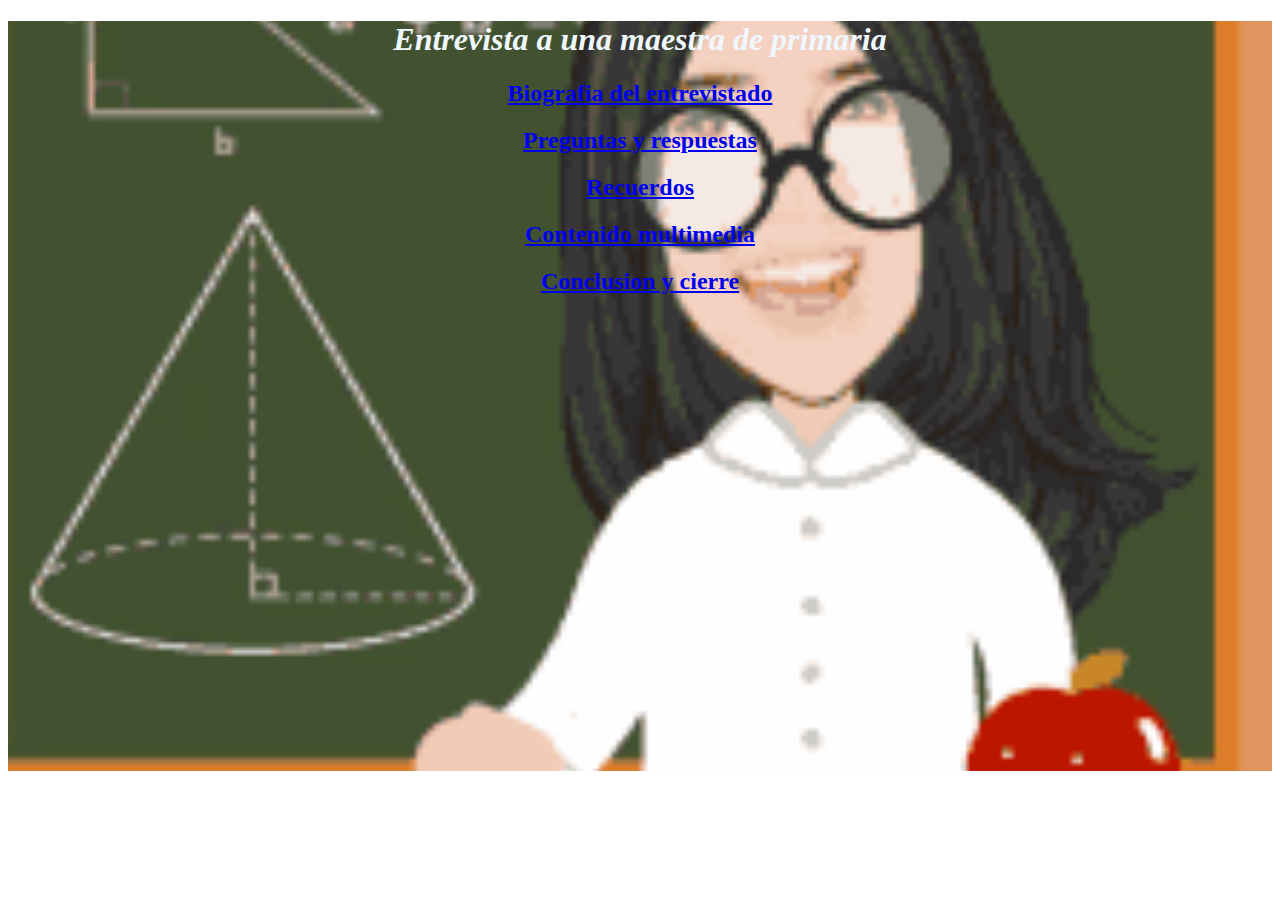
<file: index.html>
<!DOCTYPE html>
<html lang="es">
    <head>
        <meta charset="UTF-8">
        <meta name="author" content="Luz Elena">
        <meta name="description" content="Proyecto final">
        <meta name="viewport" content="width=device=width,initial-scale=1.0">
        <title></title>
        <link rel="stylesheet" href="style.css">
    </head>
    <body>
        <div class="contenedor">
            <center><h1><i>Entrevista a una maestra de primaria</i></h1></center>
            <center><h2><a href="Biografia del entrevistado.html">Biografia del entrevistado</a><br></h2></center>
            <center><h2><a href="Preguntas y respuestas.html">Preguntas y respuestas</a><br></h2></center>
            <center><h2><a href="Recuerdos.html">Recuerdos</a><br></h2></center>
            <center><h2><a href="Contenido multimedia.html">Contenido multimedia</a><br></h2></center>
            <center><h2><a href="Conclusion y cierre.html">Conclusion y cierre</a><br></h2></center>
        </div>
    </body>
</html>
</file>
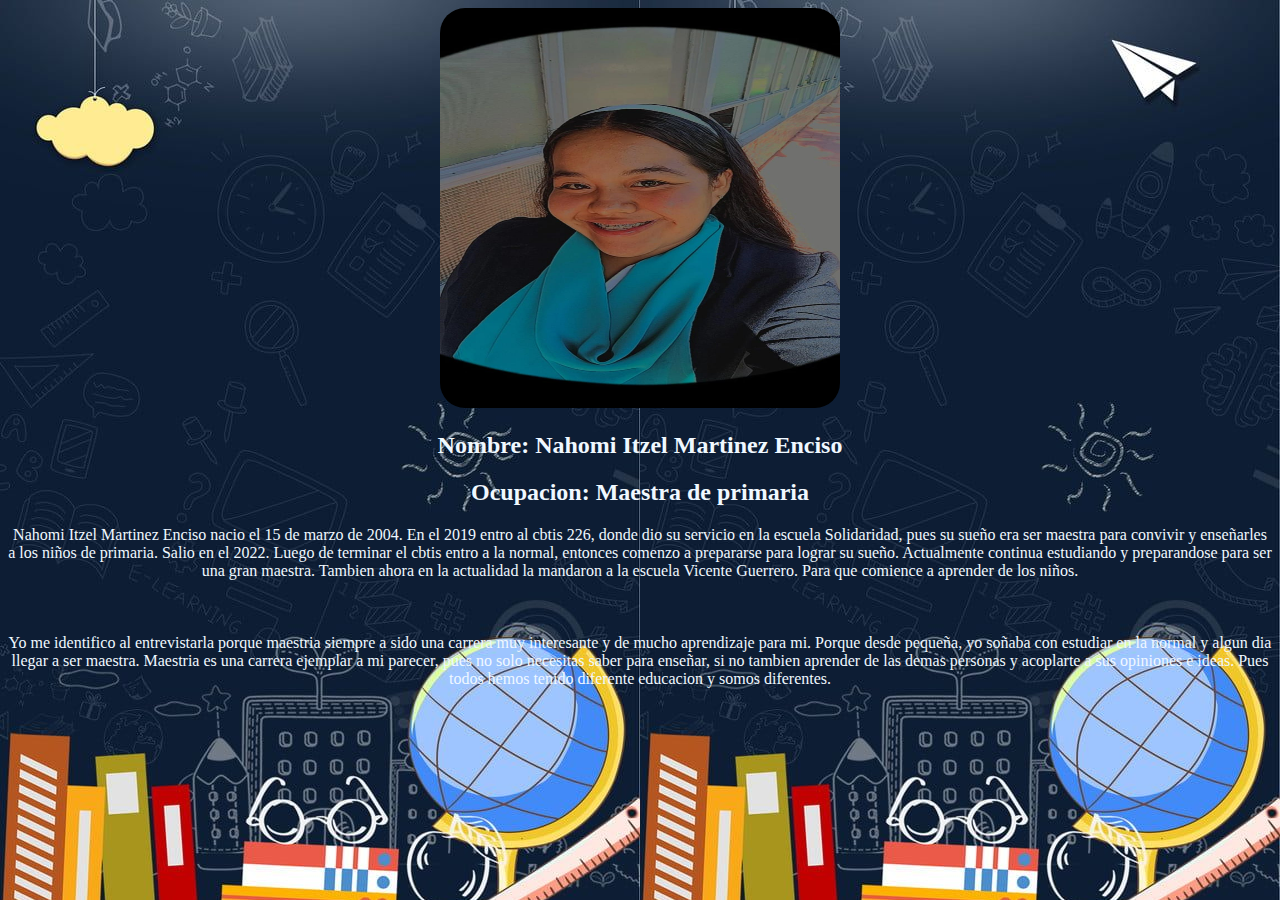
<file: Biografia del entrevistado.html>
<!DOCTYPE html>
<html lang="es">
    <head>
        <meta charset="UTF-8">
        <meta http-equiv="X-UA-Compatible" content="IE=edge">
        <meta name="description" content="pagina web 2">
        <meta name="viewport" content="width=device=width,initial-scale=1.0">
        <title>pagina web 2</title>
        <link rel="stylesheet" href="style2.css">
    </head>
    <body>
        <div class="contenedor">
        <div id="principal">
            <center><img src="naho.jpg" class="img-01" alt=""></center>
            <center><h2>Nombre: Nahomi Itzel Martinez Enciso</h2></center>
            <center><h2>Ocupacion: Maestra de primaria</h2></center>
            <center><p>Nahomi Itzel Martinez Enciso nacio el 
                15 de marzo de 2004. En el 2019 entro al cbtis 226, donde 
                dio su servicio en la escuela Solidaridad, 
                pues su sueño era ser maestra para convivir 
                y enseñarles a los niños de primaria. Salio en el 2022. Luego de terminar 
                el cbtis entro a la normal, entonces comenzo a prepararse para lograr 
                su sueño.
                Actualmente continua estudiando y preparandose 
                para ser una gran maestra. Tambien ahora en la 
                actualidad la mandaron a la escuela Vicente Guerrero. 
                Para que comience a aprender de los niños.
            <br>
            <br>
            <br>
            <br>
            Yo me identifico al entrevistarla porque maestria siempre 
            a sido una carrera muy interesante y de mucho aprendizaje para mi. 
            Porque desde pequeña, yo soñaba con estudiar en la normal y 
            algun dia llegar a ser maestra. 
            Maestria es una carrera ejemplar a mi parecer, pues no solo 
            necesitas saber para enseñar, si no tambien aprender de las demas 
            personas y acoplarte a sus opiniones e ideas. Pues todos hemos tenido 
            diferente educacion y somos diferentes.
        </p></center>
        </div>
    </div>
    </body>
</html>
</file>
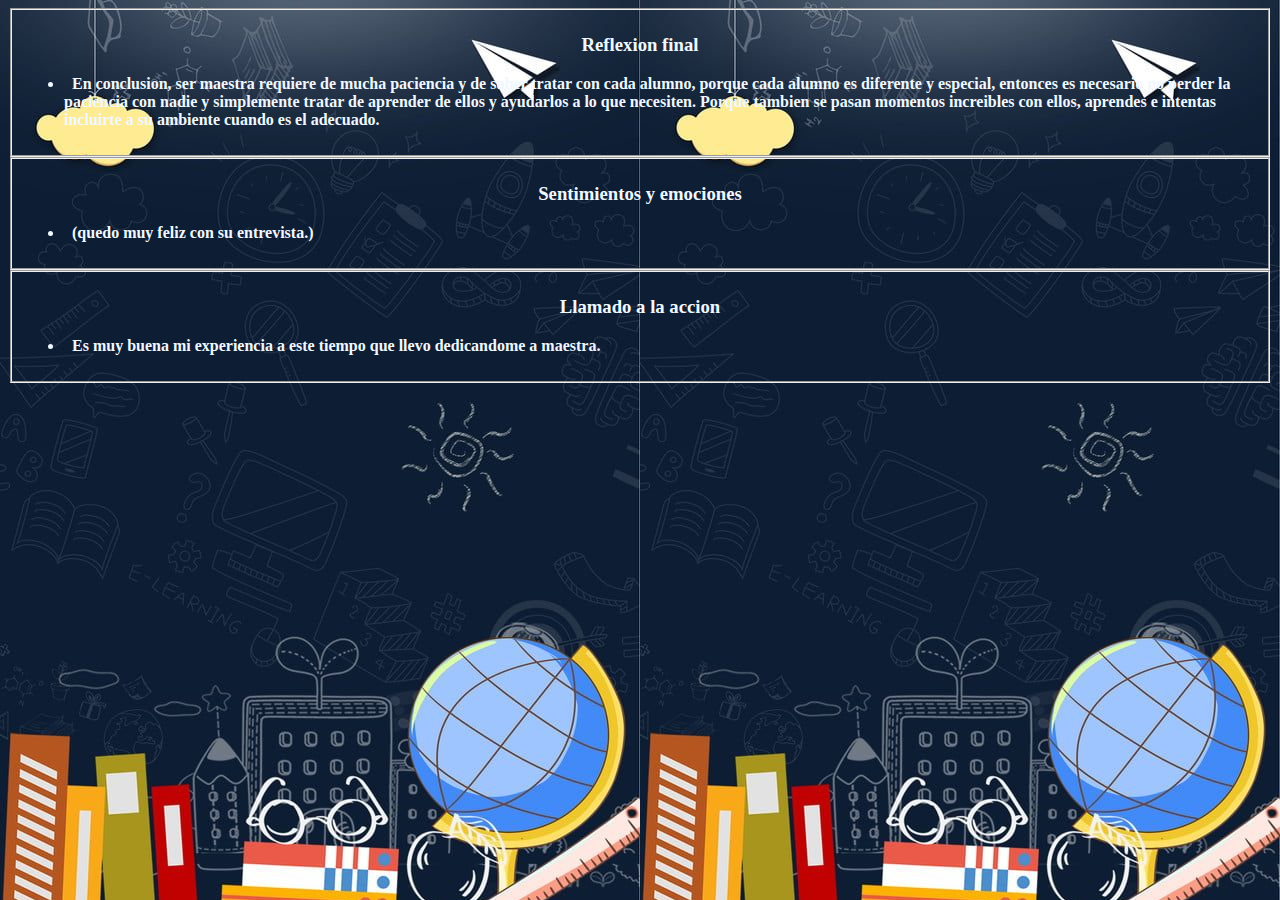
<file: Conclusion y cierre.html>
<!DOCTYPE html>
<html lang="es">
    <head>
        <meta charset="UTF-8">
        <meta name="author" content="Luz Elena">
        <meta name="description" content="pagina web 6">
        <meta name="viewport" content="width=device-width,initial-scale=1.0">
        <title>pagina web 6</title>
        <link rel="stylesheet" href="style6.css">
    </head>
    <body>
        <div class="contenedor">
        <fieldset>
            <center><legend><h3>Reflexion final</h3></legend></center>
            <ul>
                <li><b>&nbsp; En conclusion, ser maestra requiere de 
                    mucha paciencia y de saber tratar con cada alumno, 
                    porque cada alumno es diferente y especial, entonces 
                    es necesario no perder la paciencia con nadie y 
                    simplemente tratar de aprender de ellos y ayudarlos 
                    a lo que necesiten. Porque tambien se pasan momentos 
                    increibles con ellos, aprendes e intentas 
                    incluirte a su ambiente cuando es el adecuado.
                    </b></li>
            </ul>
        </fieldset>
        <fieldset>
            <center><legend><h3>Sentimientos y emociones</h3></legend></center>
            <ul>
                <li><b>&nbsp; (quedo muy feliz con su entrevista.)
                </b></li>
            </ul>
        </fieldset>
        <fieldset>
            <center><legend><h3>Llamado a la accion</h3></legend></center>
            <ul>
                <li><b>&nbsp; Es muy buena mi experiencia a este tiempo que 
                    llevo dedicandome a maestra.
                </b></li>
            </ul>
        </fieldset>
    </div>
    </body>
</html>
</file>
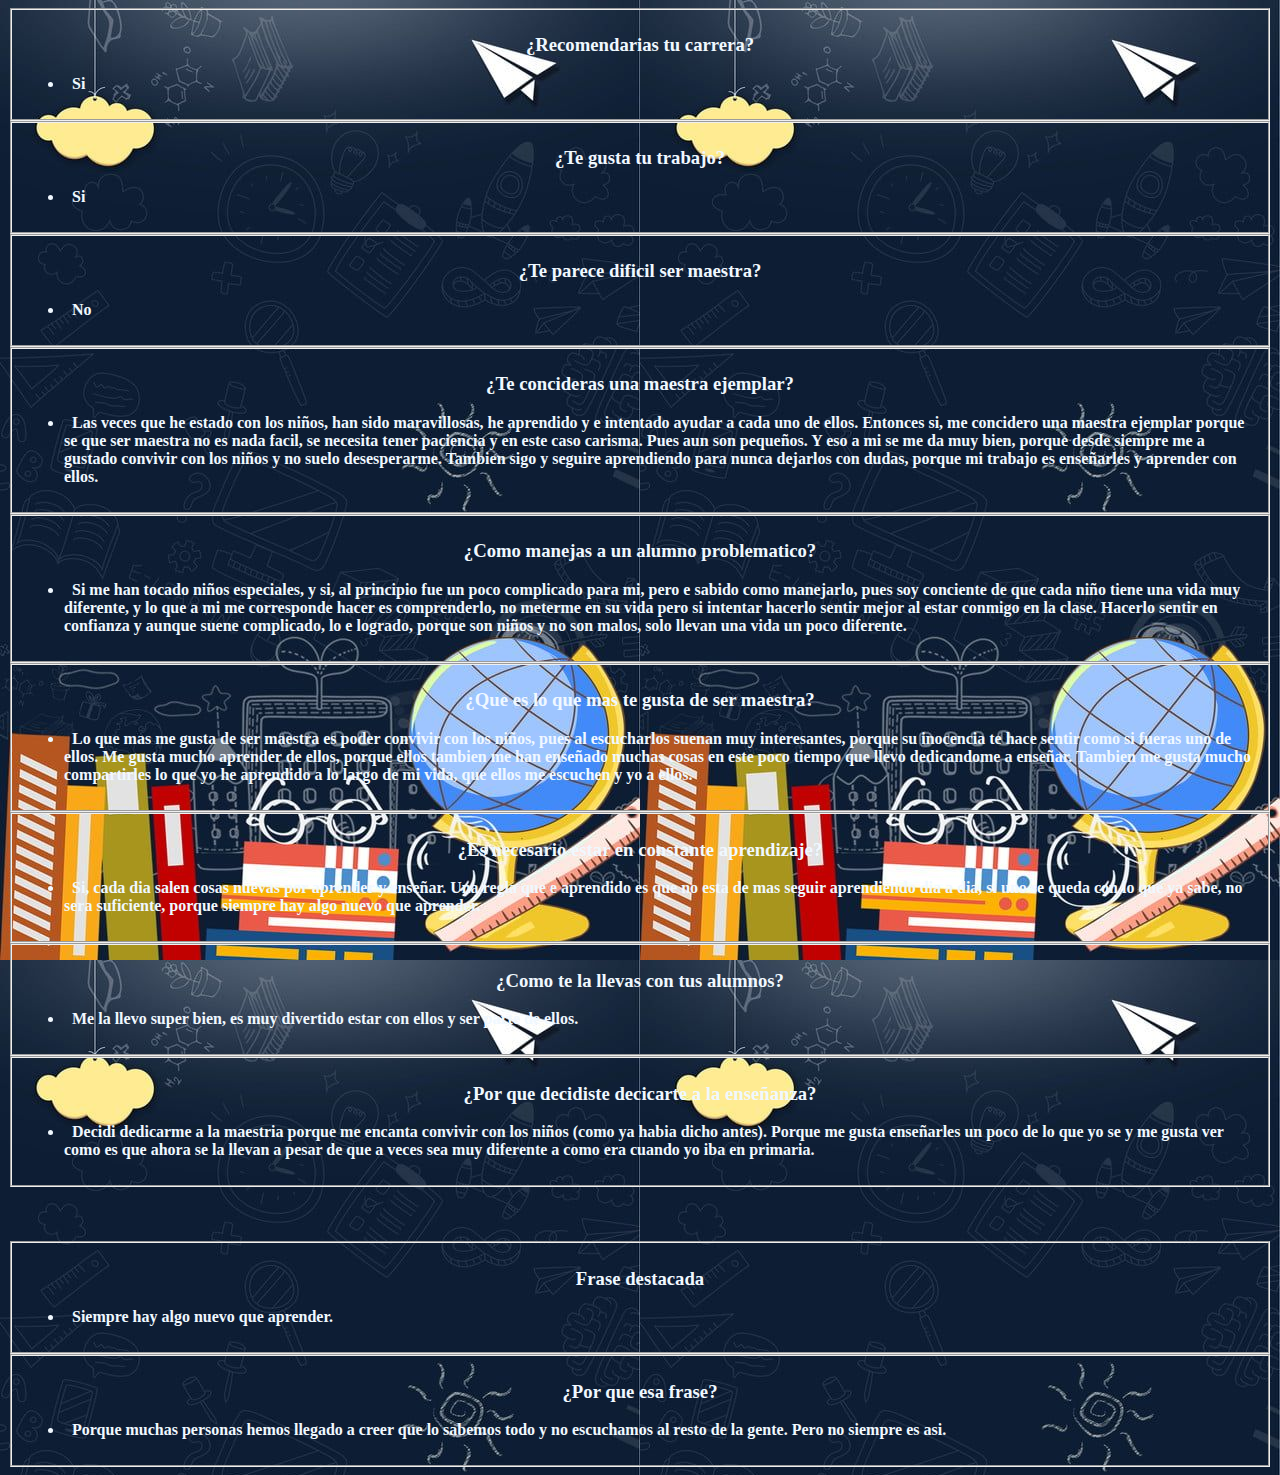
<file: Preguntas y respuestas.html>
<!DOCTYPE html>
<html lang="es">
    <head>
        <meta charset="UTF-8">
        <meta name="author" content="Luz Elena">
        <meta name="description" content="pagina web 3">
        <meta name="viewport" content="width=device=width,initial-scale=1.0">
        <title>pagina web 3</title>
        <link rel="stylesheet" href="style3.css">
    </head>
    <body>
        <div class="contenedor">
        <fieldset>
            <center><legend><h3>¿Recomendarias tu carrera?</h3></legend></center>
            <ul>
                <li><b>&nbsp; Si
                </b></li>
            </ul>
        </fieldset>
        <fieldset>
            <center><legend><h3>¿Te gusta tu trabajo?</h3></legend></center>
            <ul>
                <li><b>&nbsp; Si
                </b></li>
            </ul>
        </fieldset>
        <fieldset>
            <center><legend><h3>¿Te parece dificil ser maestra?</h3></legend></center>
            <ul>
                <li><b>&nbsp; No
                </b></li>
            </ul>
        </fieldset>
        <fieldset>
            <center><legend><h3>¿Te concideras una maestra ejemplar?</h3></legend></center>
            <ul>
                <li><b>&nbsp; Las veces que he estado con los niños, han sido 
                    maravillosas, he aprendido y e intentado ayudar a cada uno de ellos. 
                    Entonces si, me concidero una maestra ejemplar porque se 
                    que ser maestra no es nada facil, se necesita tener paciencia y 
                    en este caso carisma. Pues aun son pequeños. Y eso a mi se me da 
                    muy bien, porque desde siempre me a gustado convivir con los niños y 
                    no suelo desesperarme. Tambien sigo y seguire aprendiendo para nunca 
                    dejarlos con dudas, porque mi trabajo es enseñarles y aprender con ellos.
                </b></li>
            </ul>
        </fieldset>
        <fieldset>
            <center><legend><h3>¿Como manejas a un alumno problematico?</h3></legend></center>
            <ul>
                <li><b>&nbsp; Si me han tocado niños especiales, y si, al 
                    principio fue un poco complicado para mi, pero e sabido 
                    como manejarlo, pues soy conciente de que cada niño tiene 
                    una vida muy diferente, y lo que a mi me corresponde 
                    hacer es comprenderlo, no meterme en su vida pero si 
                    intentar hacerlo sentir mejor al estar conmigo en la clase. 
                    Hacerlo sentir en confianza y aunque suene complicado, 
                    lo e logrado, porque son niños y no son malos, solo 
                    llevan una vida un poco diferente.
                </b></li>
            </ul>
        </fieldset>
        <fieldset>
            <center><legend><h3>¿Que es lo que mas te gusta de ser maestra?</h3></legend></center>
            <ul>
                <li><b>&nbsp; Lo que mas me gusta de ser maestra es poder convivir 
                    con los niños, pues al escucharlos suenan muy 
                    interesantes, porque su inocencia te hace sentir como si 
                    fueras uno de ellos. Me gusta mucho aprender de ellos, porque ellos 
                    tambien me han enseñado muchas cosas en este poco tiempo que 
                    llevo dedicandome a enseñar. Tambien me gusta mucho compartirles lo que 
                    yo he aprendido a lo largo de mi vida, que ellos me escuchen y 
                    yo a ellos.
                </b></li>
            </ul>
        </fieldset>
        <fieldset>
            <center><legend><h3>¿Es necesario estar en constante aprendizaje?</h3></legend></center>
            <ul>
                <li><b>&nbsp; Si, cada dia salen cosas nuevas por aprender y 
                    enseñar. Una regla que e aprendido es que no esta de mas seguir 
                    aprendiendo dia a dia, si uno se queda con lo que 
                    ya sabe, no sera suficiente, porque siempre hay 
                    algo nuevo que aprender.
                </b></li>
            </ul>
        </fieldset>
        <fieldset>
            <center><legend><h3>¿Como te la llevas con tus alumnos?</h3></legend></center>
            <ul>
                <li><b>&nbsp; Me la llevo super bien, es muy divertido 
                    estar con ellos y ser parte de ellos.
                </b></li>
            </ul>
        </fieldset>
        <fieldset>
            <center><legend><h3>¿Por que decidiste decicarte a la enseñanza?</h3></legend></center>
            <ul>
                <li><b>&nbsp; Decidi dedicarme a la maestria porque 
                    me encanta convivir con los niños (como ya habia dicho antes). 
                    Porque me gusta enseñarles un poco de lo que yo se y 
                    me gusta ver como es que ahora se la llevan a pesar 
                    de que a veces sea muy diferente a como era cuando 
                    yo iba en primaria.
                </b></li>
            </ul>
        </fieldset>
        <br>
        <br>
        <br>
        <fieldset>
            <center><legend><h3>Frase destacada</h3></legend></center>
            <ul>
                <li><b>&nbsp; Siempre hay algo nuevo que aprender.
                </b></li>
            </ul>
        </fieldset>
        <fieldset>
            <center><legend><h3>¿Por que esa frase?</h3></legend></center>
            <ul>
                <li><b>&nbsp; Porque muchas personas hemos llegado a creer que 
                    lo sabemos todo y no escuchamos al resto de la gente. 
                    Pero no siempre es asi.
                </b></li>
            </ul>
        </fieldset>
    </div>
    </body>
</html>
</file>
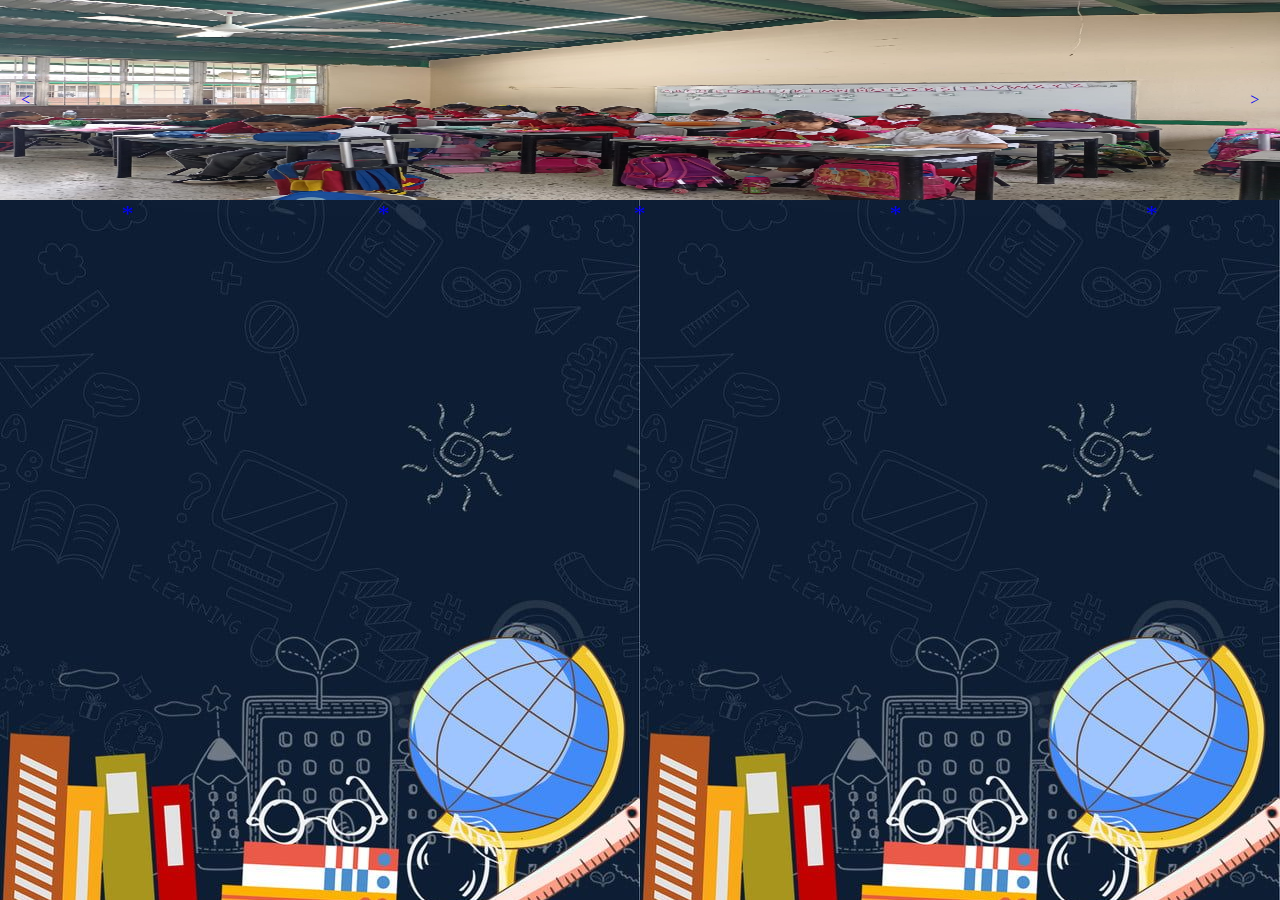
<file: Recuerdos.html>
<!DOCTYPE html>
<html lang="en">
    <head>
        <meta charset="UTF-8">
        <meta http-equiv="X-UA-Compatible" content="IE=edge">
        <meta name="viewport" content="width=device-width,initial-scale=1.0">
        <title>Pagina web 4</title>
        <link rel="stylesheet" href="web4.css">
    </head>
    <body>
        <div id="conteItemsCarrusel">
            <div class="itemCarrusel" id="itemCarrusel-1">
                <div class="tarjetaCarrusel" id="tarjetaCarrusel-1">
                    <img src="n.jpg" alt="n">
                </div>
            <div class="flechasCarrusel">
            <a href="#itemCarrusel-5">
                <i><</i>
            </a>
            <a href="#itemCarrusel-2">
                <i>></i>
            </a>
               </div>
            </div>
            <div class="itemCarrusel" id="itemCarrusel-2">
                <div class="tarjetaCarrusel" id="tarjetaCarrusel-2">
                    <img src="a.jpg" alt="a">
                </div>
            <div class="flechasCarrusel">
                <a href="#itemCarrusel-1">
                <i><</i>
            </a>
            <a href="#itemCarrusel-3">
                <i>></i>
            </a>
               </div>
            </div>
            <div class="itemCarrusel" id="itemCarrusel-3">
                <div class="tarjetaCarrusel" id="tarjetaCarrusel-3">
                    <img src="h.jpg" alt="h">
                </div>
            <div class="flechasCarrusel">
                <a href="#itemCarrusel-2">
                <i><</i>
            </a>
            <a href="#itemCarrusel-4">
                <i>></i>
            </a>
               </div>
            </div>
            <div class="itemCarrusel" id="itemCarrusel-4">
                <div class="tarjetaCarrusel" id="tarjetaCarrusel-4">
                    <img src="o.jpg" alt="o">
                </div>
            <div class="flechasCarrusel">
            <a href="#itemCarrusel-3">
                <i><</i>
            </a>
            <a href="#itemCarrusel-5">
                <i>></i>
            </a>
               </div>
            </div>
            <div class="itemCarrusel" id="itemCarrusel-5">
                <div class="tarjetaCarrusel" id="tarjetaCarrusel-5">
                    <img src="m.jpg" alt="m">
                </div>
            <div class="flechasCarrusel">
            <a href="#itemCarrusel-4">
                <i><</i>
            </a>
            <a href="#itemCarrusel-1">
                <i>></i>
            </a>
               </div>
            </div>
        </div>
        <div id="contePuntos">
            <a href="#itemCarrusel-1">*</a>
            <a href="#itemCarrusel-2">*</a>
            <a href="#itemCarrusel-3">*</a>
            <a href="#itemCarrusel-4">*</a>
            <a href="#itemCarrusel-5">*</a>
        </div>
    </body>
</html>
</file>
<file: style.css>
.contenedor{
    background-image: url(maestra.gif);
    background-position: center;
    background-size: cover;
    background-repeat: no-repeat;
    color:aliceblue;

    height: 750px;
}
</file>
<file: style2.css>
body {
    background-image: url(maestraa.jpg);
}

.contenedor { 
    color:aliceblue
}

.img-01 {
    width: 400px;
    height: 400px;
    border-radius: 25px;
}
</file>
<file: style6.css>
body {
    background-image: url(maestraa.jpg);
}

.contenedor { 
    color:aliceblue
}
</file>
<file: style3.css>
body {
    background-image: url(maestraa.jpg);
}

.contenedor { 
    color:aliceblue
}
</file>
<file: web4.css>
*{
    padding: 0;
    margin: 0;
    box-sizing: border-box;
}

#conteItemsCarrusel{
    height: 200px;
    overflow: hidden;
}
.itemCarrusel{
    height: 100%;
    position: relative;
}
.tarjetaCarrusel{
    
    height: 100%;
}
.flechasCarrusel{
    position:absolute;
    top: 0;
    height: 100%;
    width: 100%;
    display: flex;
    align-items: center;
    justify-content: space-between;
    padding: 20px;
}

#tarjetaCarrusel-1{
    background-color: rgb(89, 141, 238);
}

#tarjetaCarrusel-2{
    background-color: rgb(5, 80, 219);
}

#tarjetaCarrusel-3{
    background-color: rgb(144, 157, 180);
}

#tarjetaCarrusel-4{
    background-color: rgb(180, 144, 171);
}

#tarjetaCarrusel-5{
    background-color: rgb(152, 180, 144);
}

a{
    text-decoration: none;
}

#contePuntos{
    display: flex;
    justify-content: space-around;
}

#contePuntos > a{
    font-size: 1.5em
}

img {
    width: 100%;
    height: 100%;
}

body {
    background-image: url(maestraa.jpg);
}

.contenedor { 
    color:aliceblue
}
</file>
